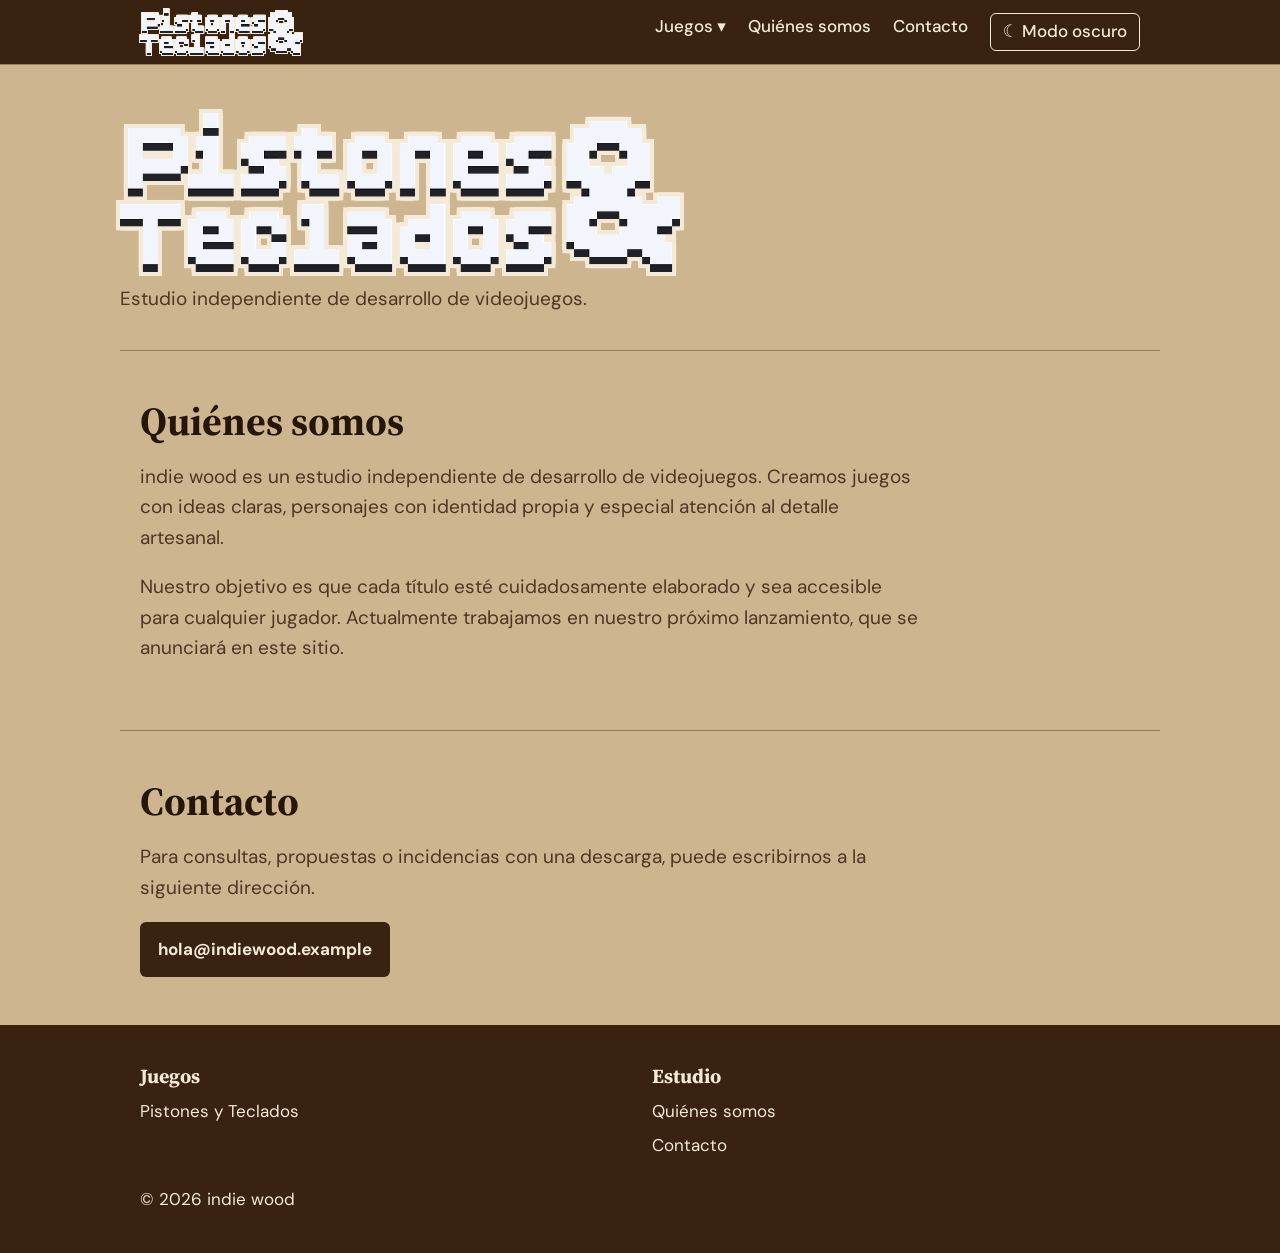
<file: index.html>
<!DOCTYPE html>
<html lang="es">
<head>
<meta charset="utf-8">
<meta name="viewport" content="width=device-width, initial-scale=1">
<link rel="icon" type="image/png" href="favicon.png">
<link rel="preconnect" href="https://fonts.googleapis.com">
<link href="https://fonts.googleapis.com/css2?family=Source+Serif+4:wght@600;700&family=DM+Sans:wght@400;500;700&display=swap" rel="stylesheet">
<link rel="stylesheet" href="styles.css">
<script src="tema.js"></script>
<title>indie wood — estudio de videojuegos</title>
</head>
<body>
<!-- El menú y el pie se generan solos (ver script.js) -->
<nav id="menu-superior"></nav>

<!-- PORTADA: el logo se toma de datos.js -->
<header class="wrap hero">
  <h1><img class="hero-logo" data-logo alt="indie wood"></h1>
  <p>Estudio independiente de desarrollo de videojuegos.</p>
</header>

<!-- QUIÉNES SOMOS: editá los textos entre <p> y </p> -->
<section class="wrap seccion" id="quienes-somos">
  <h2 class="titulo-seccion">Quiénes somos</h2>
  <p>indie wood es un estudio independiente de desarrollo de videojuegos. Creamos juegos con ideas claras, personajes con identidad propia y especial atención al detalle artesanal.</p>
  <p>Nuestro objetivo es que cada título esté cuidadosamente elaborado y sea accesible para cualquier jugador. Actualmente trabajamos en nuestro próximo lanzamiento, que se anunciará en este sitio.</p>
</section>

<!-- CONTACTO: el correo se toma de datos.js -->
<section class="wrap seccion" id="contacto">
  <h2 class="titulo-seccion">Contacto</h2>
  <p>Para consultas, propuestas o incidencias con una descarga, puede escribirnos a la siguiente dirección.</p>
  <a class="boton" data-email></a>
</section>

<footer id="pie"></footer>

<script src="datos.js"></script>
<script src="script.js"></script>
</body>
</html>
</file>
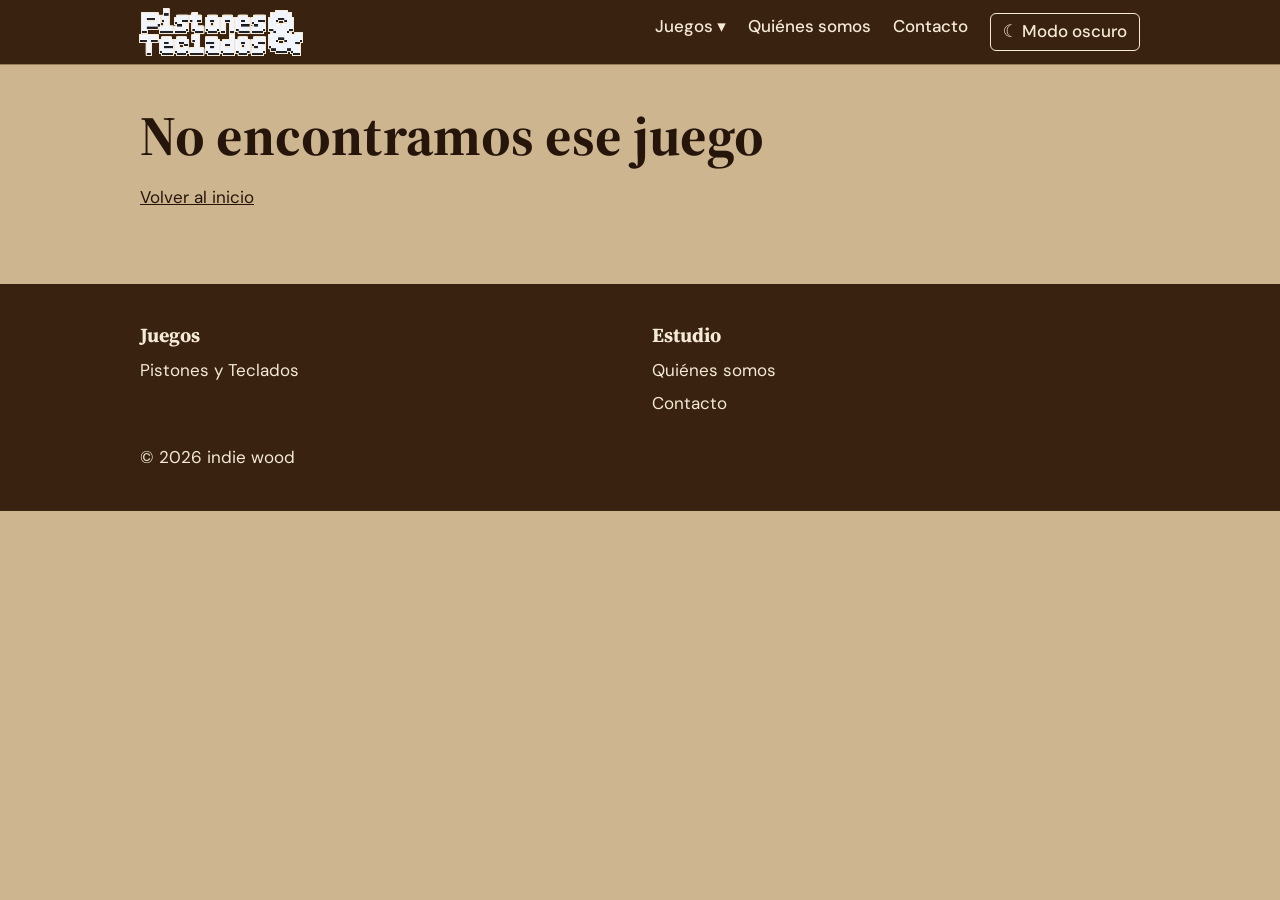
<file: juego.html>
<!DOCTYPE html>
<html lang="es">
<head>
<meta charset="utf-8">
<meta name="viewport" content="width=device-width, initial-scale=1">
<link rel="icon" type="image/png" href="favicon.png">
<link rel="preconnect" href="https://fonts.googleapis.com">
<link href="https://fonts.googleapis.com/css2?family=Source+Serif+4:wght@600;700&family=DM+Sans:wght@400;500;700&display=swap" rel="stylesheet">
<link rel="stylesheet" href="styles.css">
<script src="tema.js"></script>
<title>Juego — indie wood</title>
</head>
<body>
<nav id="menu-superior"></nav>
<main class="wrap" id="juego"></main>
<footer id="pie"></footer>
<dialog id="visor"><div class="ampliada" id="captura-grande"></div></dialog>
<script src="datos.js"></script>
<script src="script.js"></script>
</body>
</html>
</file>
<file: styles.css>
/* =========================================================
   1. COLORES, TIPOGRAFÍA Y MEDIDAS
   ← Para cambiar el aspecto del sitio, editá solo esta sección
   ========================================================= */
:root {
  /* --- 1a. MODO CLARO (se ve por defecto) --- */
  --color-fondo: #cdb590;          /* fondo de la página */
  --color-tarjeta: #e6d8bb;        /* fondo de cajas y menús desplegables */
  --color-linea: #9a7d56;          /* bordes y separadores */
  --color-texto: #26150a;          /* texto principal */
  --color-texto-suave: #4d3622;    /* texto secundario */
  --color-acento: #2e6a22;         /* detalles (verde de la ramita) */
  --color-boton: #3a2210;          /* fondo de botones */
  --color-boton-texto: #f4ead7;    /* texto de botones */
  --color-barra: #3a2210;          /* menú superior y pie de página */
  --color-barra-texto: #f4ead7;    /* texto del menú y del pie */
  --color-barra-hover: #d9a05b;    /* color al pasar el mouse por el menú */
  --color-marcador: #f4ead7;       /* texto sobre los espacios reservados */
  --color-borde-logo: #f4ead7;     /* contorno alrededor del logo (el logo no se modifica) */
}

/* --- 1b. MODO OSCURO (se activa con el botón del menú) --- */
:root[data-tema="oscuro"] {
  --color-fondo: #1a110a;
  --color-tarjeta: #261a11;
  --color-linea: #45321f;
  --color-texto: #f1e4cc;
  --color-texto-suave: #bba98f;
  --color-acento: #6fae52;
  --color-boton: #d9a05b;
  --color-boton-texto: #1a110a;
  --color-barra: #0f0804;
  --color-barra-texto: #f1e4cc;
  --color-barra-hover: #d9a05b;
  --color-marcador: #f1e4cc;
  --color-borde-logo: #f1e4cc;
}

/* --- 1c. TIPOGRAFÍA Y MEDIDAS (iguales en ambos modos) --- */
:root {
  --fuente-titulos: "Source Serif 4", Georgia, serif;
  --fuente-texto: "DM Sans", system-ui, sans-serif;
  --ancho-maximo: 1040px;
  --radio: 6px;                    /* redondeo de esquinas */
}

/* =========================================================
   2. BASE
   ========================================================= */
* { box-sizing: border-box; }
html { scroll-behavior: smooth; scroll-padding-top: 76px; }
body { margin: 0; background: var(--color-fondo); color: var(--color-texto); font: 400 17px/1.6 var(--fuente-texto); }
h1, h2, h3 { font-family: var(--fuente-titulos); margin: 0; line-height: 1.1; }
a { color: inherit; }
:focus-visible { outline: 3px solid var(--color-acento); outline-offset: 3px; }
[hidden] { display: none !important; }
.wrap { max-width: var(--ancho-maximo); margin: 0 auto; padding: 0 20px; }
.titulo-seccion { font-size: clamp(28px, 5vw, 40px); margin-bottom: 18px; }

/* =========================================================
   3. MENÚ SUPERIOR
   ========================================================= */
nav { position: sticky; top: 0; z-index: 5; background: var(--color-barra); color: var(--color-barra-texto); border-bottom: 1px solid var(--color-linea); }
nav .wrap { display: flex; align-items: center; justify-content: space-between; height: 64px; gap: 16px; }
.logo img { height: 46px; width: auto; display: block; image-rendering: pixelated; filter: drop-shadow(1px 0 0 var(--color-borde-logo)) drop-shadow(-1px 0 0 var(--color-borde-logo)) drop-shadow(0 1px 0 var(--color-borde-logo)) drop-shadow(0 -1px 0 var(--color-borde-logo)); }
#boton-tema { font: inherit; font-weight: 500; background: none; color: inherit; border: 1px solid currentColor; border-radius: var(--radio); padding: 4px 12px; cursor: pointer; }
#boton-tema:hover { color: var(--color-barra-hover); }
nav ul { display: flex; gap: 22px; list-style: none; margin: 0; padding: 0; }
nav ul a, .dd button { font: inherit; font-weight: 500; background: none; border: 0; color: inherit; cursor: pointer; padding: 0; text-decoration: none; }
nav ul a:hover, .dd button:hover { color: var(--color-barra-hover); }
.dd { position: relative; }
.menu { color: var(--color-texto); position: absolute; top: 38px; left: 0; min-width: 220px; background: var(--color-tarjeta); border: 1px solid var(--color-linea); border-radius: var(--radio); padding: 6px; display: grid; }
.menu a { padding: 10px 14px; border-radius: 4px; font-weight: 700; }
.menu a:hover { background: var(--color-linea); color: var(--color-texto); }

/* =========================================================
   4. PORTADA Y SECCIONES DE TEXTO
   ========================================================= */
.hero { padding: 48px 0 36px; }
.hero-logo { display: block; width: min(560px, 100%); height: auto; image-rendering: pixelated; margin: 0 0 12px; filter: drop-shadow(4px 0 0 var(--color-borde-logo)) drop-shadow(-4px 0 0 var(--color-borde-logo)) drop-shadow(0 4px 0 var(--color-borde-logo)) drop-shadow(0 -4px 0 var(--color-borde-logo)); }
.hero p { max-width: 40ch; font-size: 19px; color: var(--color-texto-suave); margin: 0; }
.seccion { padding: 48px 20px; border-top: 1px solid var(--color-linea); }
.seccion p { max-width: 60ch; font-size: 19px; color: var(--color-texto-suave); }

/* =========================================================
   5. BOTONES
   ========================================================= */
.boton { display: inline-flex; justify-content: space-between; align-items: center; gap: 12px; padding: 14px 18px; border-radius: var(--radio); background: var(--color-boton); color: var(--color-boton-texto); font-weight: 700; text-decoration: none; }
.boton small { font-weight: 400; opacity: .8; }
.boton:hover { opacity: .88; }

/* =========================================================
   6. PÁGINA DE UN JUEGO
   ========================================================= */
.juego { padding: 40px 0 56px; }
.volver { display: inline-block; margin-bottom: 20px; color: var(--color-texto-suave); }
.volver:hover { color: var(--color-texto); }
.juego-cabecera { display: flex; flex-wrap: wrap; gap: 8px 18px; align-items: center; margin-bottom: 8px; }
.juego h2 { font-size: clamp(34px, 7vw, 56px); }
.etiqueta { border: 1px solid var(--color-linea); border-radius: 4px; padding: 2px 12px; font-size: 14px; color: var(--color-texto-suave); }
.resumen { font-size: 20px; color: var(--color-texto-suave); max-width: 52ch; margin: 0 0 28px; }
.columnas { display: grid; grid-template-columns: 1.5fr 1fr; gap: 32px; align-items: start; }
@media (max-width: 820px) { .columnas { grid-template-columns: 1fr; } }

/* Video y capturas */
.video { aspect-ratio: 16/9; border-radius: var(--radio); overflow: hidden; background: var(--c1); display: grid; place-items: center; border: 1px solid var(--color-linea); }
.video video { width: 100%; height: 100%; object-fit: cover; }
.marcador { color: var(--color-marcador); text-align: center; font-weight: 700; font-size: 18px; }
.play { width: 64px; height: 64px; border: 2px solid var(--color-marcador); border-radius: 50%; margin: 0 auto 10px; display: grid; place-items: center; }
.play::after { content: ""; border-left: 20px solid var(--color-marcador); border-top: 12px solid transparent; border-bottom: 12px solid transparent; margin-left: 5px; }
.capturas { display: grid; grid-template-columns: repeat(3, 1fr); gap: 12px; margin-top: 14px; }
.capturas button { aspect-ratio: 4/3; border-radius: var(--radio); border: 1px solid var(--color-linea); background: var(--c2); color: var(--color-marcador); font: 700 14px var(--fuente-texto); cursor: pointer; padding: 0; overflow: hidden; }
.capturas button:nth-child(2) { background: var(--c3); }
.capturas button:nth-child(3) { background: var(--c1); }
.capturas img { width: 100%; height: 100%; object-fit: cover; }

/* Ficha y descargas */
.ficha { background: var(--color-tarjeta); border: 1px solid var(--color-linea); border-radius: var(--radio); padding: 22px; }
.ficha h3 { font-size: 22px; margin-bottom: 12px; }
.ficha dl { margin: 0 0 20px; display: grid; grid-template-columns: auto 1fr; gap: 8px 18px; }
.ficha dt { color: var(--color-texto-suave); }
.ficha dd { margin: 0; font-weight: 500; }
.descargas { display: grid; gap: 10px; }
.descargas .boton { display: flex; }
.descripcion { max-width: 62ch; margin-top: 28px; color: var(--color-texto-suave); }

/* Logo y portada del juego */
.logo-juego { display: block; width: min(560px, 100%); height: auto; }
.lateral { display: grid; gap: 16px; }
.portada { display: block; width: 100%; height: auto; border-radius: var(--radio); border: 1px solid var(--color-linea); image-rendering: pixelated; }

/* Captura ampliada */
dialog { border: 0; background: transparent; padding: 0; max-width: 92vw; }
dialog::backdrop { background: rgba(10, 6, 3, .88); }
.ampliada { width: min(880px, 90vw); aspect-ratio: 16/9; border-radius: var(--radio); border: 1px solid var(--color-linea); background: var(--c1); display: grid; place-items: center; font-weight: 700; font-size: 24px; color: var(--color-marcador); overflow: hidden; }
.ampliada img { width: 100%; height: 100%; object-fit: cover; }

/* =========================================================
   7. PIE DE PÁGINA
   ========================================================= */
footer { background: var(--color-barra); color: var(--color-barra-texto); padding: 40px 0; }
.pie { display: grid; grid-template-columns: repeat(2, 1fr); gap: 24px; }
.pie h3 { font-size: 20px; color: var(--color-barra-texto); margin-bottom: 8px; }
.pie a { display: block; text-decoration: none; padding: 3px 0; }
.pie a:hover { color: var(--color-barra-hover); text-decoration: underline; }
.pie .copy { grid-column: 1/-1; margin: 0; }
</file>
